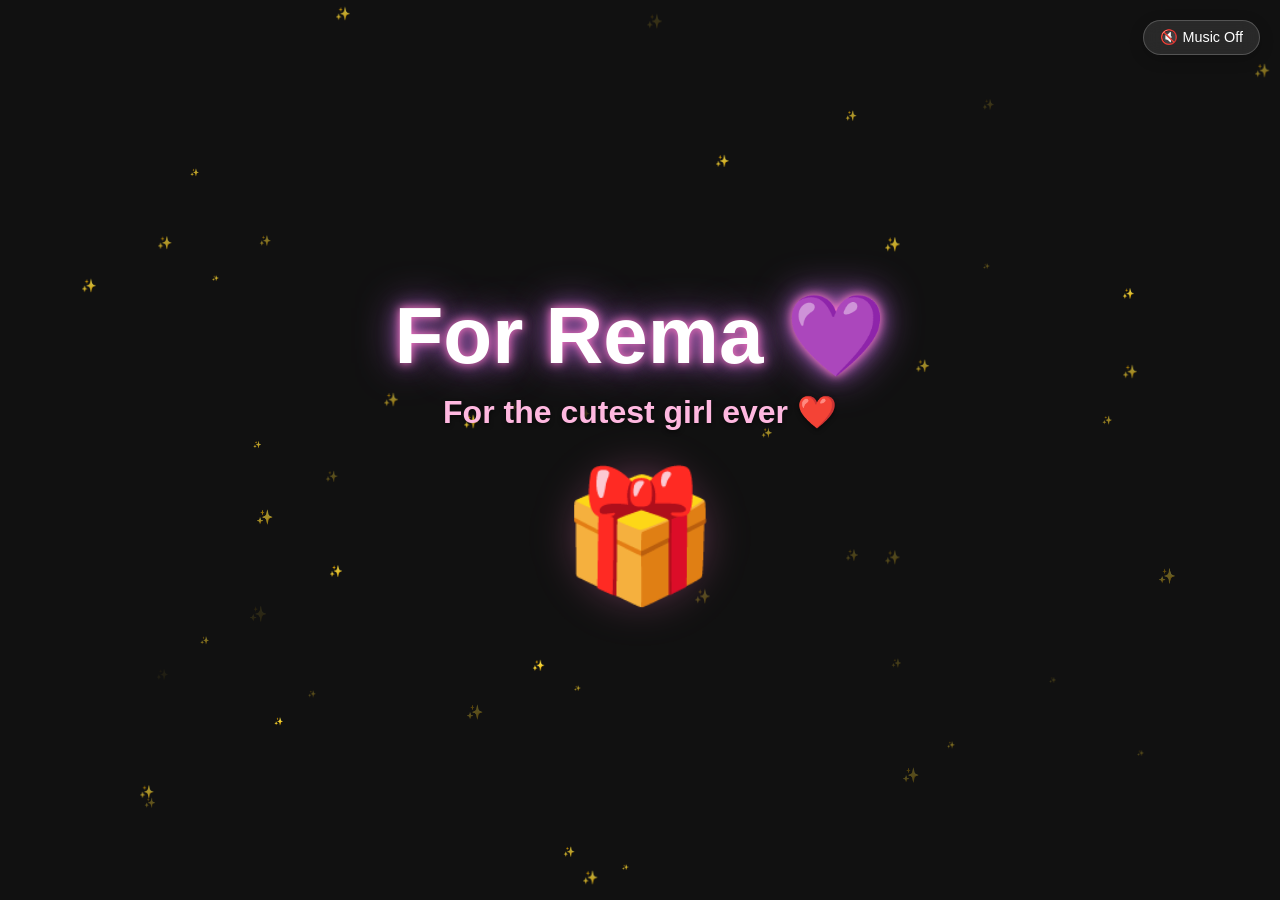
<file: index.html>
<!DOCTYPE html>
<html lang="en">
<head>
    <meta charset="UTF-8">
    <meta name="viewport" content="width=device-width, initial-scale=1.0">
    <title>For Rema 💜</title>
    <link rel="stylesheet" href="css/style.css">
</head>
<body class="page-fade-in">
    <!-- Background Elements -->
    <div class="bg-wrapper"></div>
    <div class="stars-container" id="stars"></div>

    <!-- UI Overlay -->
    <button id="music-toggle" class="glass-btn">🎵 Play Music</button>

    <!-- Main Content -->
    <main class="center-content">
        <h1 class="glow-text">For Rema 💜</h1>
        <h2 class="sub-text">For the cutest girl ever ❤️</h2>
        
        <div class="gift-container" id="gift-box">
            <div class="gift-box">🎁</div>
            <div class="gift-glow"></div>
        </div>
    </main>

    <!-- Audio Elements -->
    <audio id="bg-music" loop src="assets/music.mp3"></audio>

    <script src="js/main.js"></script>
    <script src="js/particles.js"></script>
    <script>
        document.getElementById('gift-box').addEventListener('click', (e) => {
            createExplosion(e.clientX, e.clientY, ['✨', '💖', '🎉']);
            setTimeout(() => {
                transitionTo('message.html');
            }, 800);
        });
    </script>
</body>
</html>
</file>
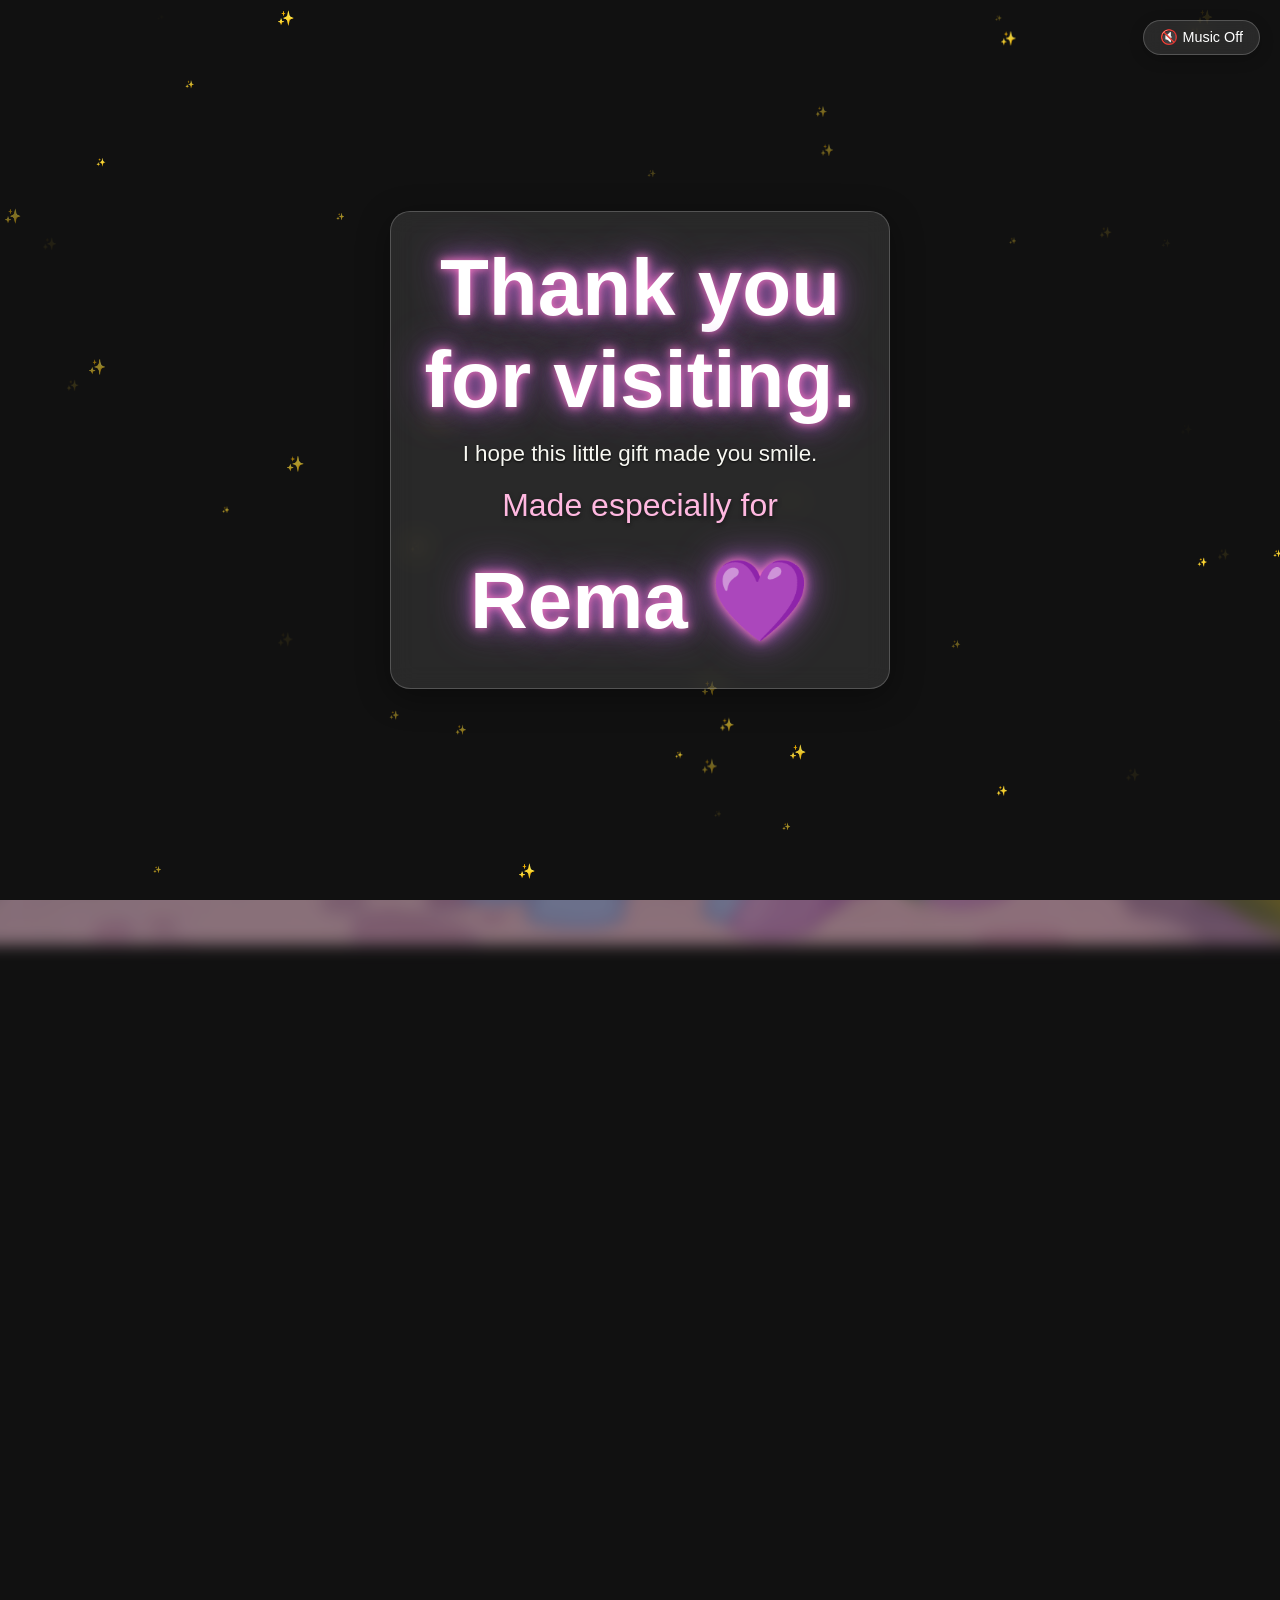
<file: ending.html>
<!DOCTYPE html>
<html lang="en">
<head>
    <meta charset="UTF-8">
    <meta name="viewport" content="width=device-width, initial-scale=1.0">
    <title>Thank You 💜</title>
    <link rel="stylesheet" href="css/style.css">
</head>
<body class="page-fade-in">
    <div class="bg-wrapper"></div>
    <div id="fireworks-container"></div>
    <div class="stars-container" id="stars"></div>
    
    <button id="music-toggle" class="glass-btn">🎵 Music</button>

    <main class="center-content text-center">
        <div class="glass-card fade-up">
            <h1 class="glow-text mb-1">Thank you for visiting.</h1>
            <p class="message-text mb-2">I hope this little gift made you smile.</p>
            <p class="sub-text">Made especially for</p>
            <h2 class="glow-text highlight mt-1">Rema 💜</h2>
        </div>
    </main>

    <audio id="bg-music" loop src="assets/music.mp3"></audio>
    <script src="js/main.js"></script>
    <script src="js/particles.js"></script>
    <script>
        startFireworks();
        startFallingItems(['💖', '✨', '⭐'], 800);
    </script>
</body>
</html>
</file>
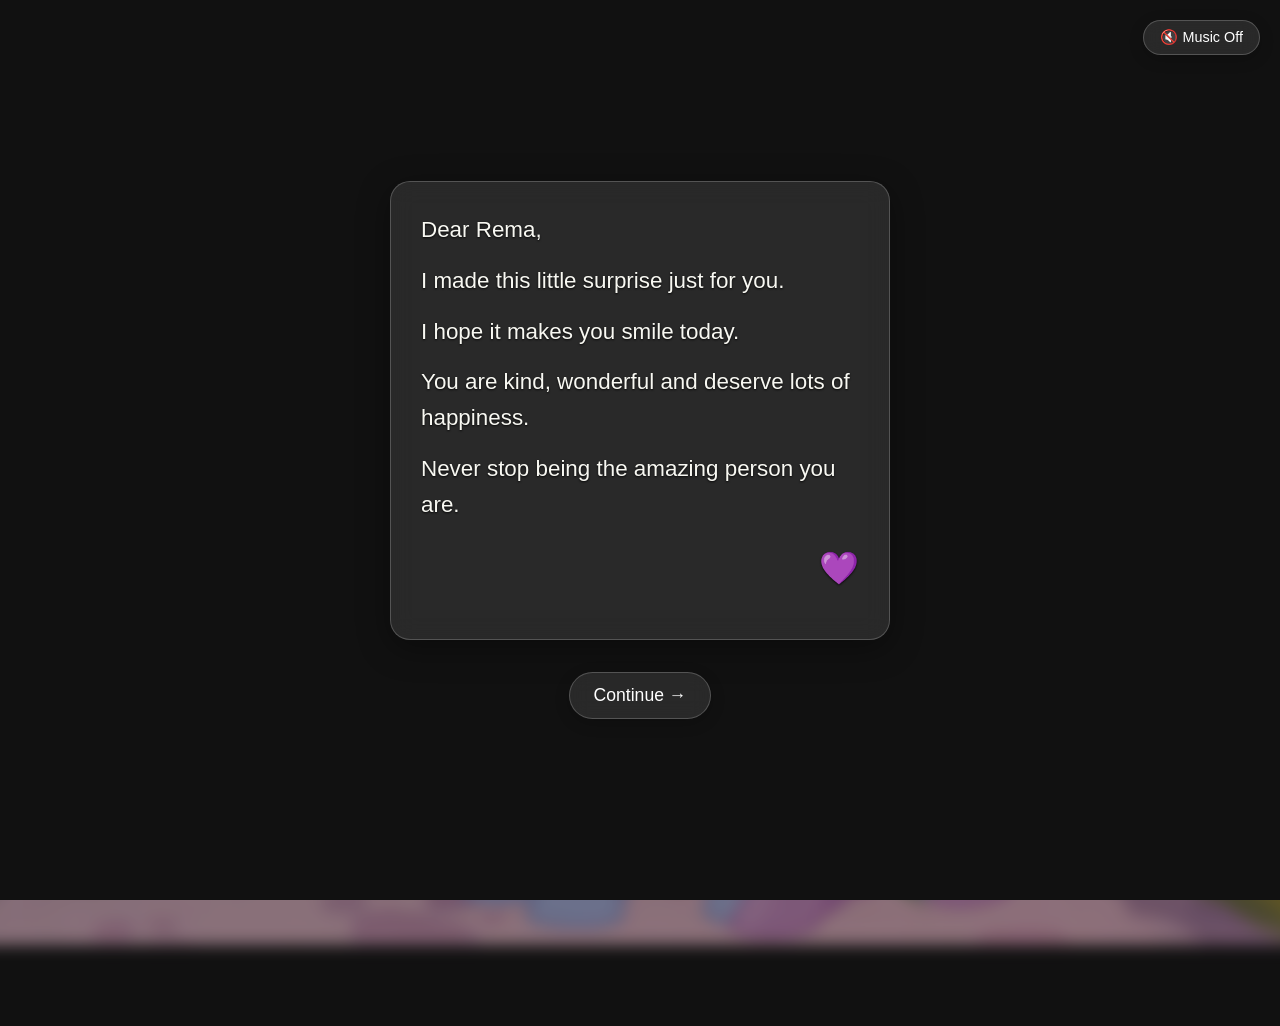
<file: message.html>
<!DOCTYPE html>
<html lang="en">
<head>
    <meta charset="UTF-8">
    <meta name="viewport" content="width=device-width, initial-scale=1.0">
    <title>A Message for You 💜</title>
    <link rel="stylesheet" href="css/style.css">
</head>
<body class="page-fade-in">
    <div class="bg-wrapper"></div>
    <div id="falling-container"></div>
    
    <button id="music-toggle" class="glass-btn">🎵 Music</button>

    <main class="center-content">
        <div class="glass-card fade-up">
            <p class="message-text">Dear Rema,</p>
            <p class="message-text">I made this little surprise just for you.</p>
            <p class="message-text">I hope it makes you smile today.</p>
            <p class="message-text">You are kind, wonderful and deserve lots of happiness.</p>
            <p class="message-text">Never stop being the amazing person you are.</p>
            <p class="message-text signature">💜</p>
        </div>
        
        <button class="continue-btn mt-2 fade-up delay-1" onclick="transitionTo('game.html')">Continue &rarr;</button>
    </main>

    <audio id="bg-music" loop src="assets/music.mp3"></audio>
    <script src="js/main.js"></script>
    <script src="js/particles.js"></script>
    <script>
        // Start falling items specific to this page
        startFallingItems(['🌹', '🌸', '🍬', '🍭', '💖', '✨']);
    </script>
</body>
</html>
</file>
<file: css/style.css>
/* =========================================
   Global Variables & Reset
   ========================================= */
:root {
    --primary: #9b59b6;
    --secondary: #ff79c6;
    --text-light: #f8f8f2;
    --glass-bg: rgba(255, 255, 255, 0.1);
    --glass-border: rgba(255, 255, 255, 0.2);
    --shadow: 0 8px 32px 0 rgba(0, 0, 0, 0.37);
}

* {
    margin: 0;
    padding: 0;
    box-sizing: border-box;
    font-family: 'Segoe UI', Tahoma, Geneva, Verdana, sans-serif;
    user-select: none;
    -webkit-tap-highlight-color: transparent;
}

body, html {
    width: 100%;
    height: 100%;
    overflow: hidden; /* Prevent scrolling for app-like feel */
    background-color: #111;
    color: var(--text-light);
}

/* =========================================
   Background & Environments
   ========================================= */
.bg-wrapper {
    position: fixed;
    top: -5%; left: -5%;
    width: 110%; height: 110%;
    background: url('../assets/background.jpg') center/cover no-repeat;
    filter: blur(8px) brightness(0.6);
    z-index: -2;
}

.bg-wrapper::after {
    content: '';
    position: absolute;
    inset: 0;
    background: linear-gradient(135deg, rgba(155, 89, 182, 0.3), rgba(255, 121, 198, 0.3));
    z-index: -1;
}

/* =========================================
   Layout & Utility Classes
   ========================================= */
.center-content {
    display: flex;
    flex-direction: column;
    justify-content: center;
    align-items: center;
    width: 100%;
    height: 100%;
    padding: 20px;
    position: relative;
    z-index: 10;
}

.full-area {
    position: relative;
}

.text-center { text-align: center; }
.mt-1 { margin-top: 1rem; }
.mt-2 { margin-top: 2rem; }
.mb-1 { margin-bottom: 1rem; }
.mb-2 { margin-bottom: 2rem; }
.hidden { display: none !important; }

/* =========================================
   Typography
   ========================================= */
.glow-text {
    font-size: clamp(2.5rem, 8vw, 5rem);
    color: #fff;
    text-shadow: 0 0 10px var(--secondary), 0 0 20px var(--primary), 0 0 40px var(--primary);
    margin-bottom: 10px;
    text-align: center;
}

.sub-text {
    font-size: clamp(1.2rem, 4vw, 2rem);
    color: #ffb8e0;
    text-shadow: 0 2px 4px rgba(0,0,0,0.5);
    margin-bottom: 30px;
}

.message-text {
    font-size: clamp(1rem, 3.5vw, 1.4rem);
    line-height: 1.6;
    margin-bottom: 15px;
    text-shadow: 0 1px 2px rgba(0,0,0,0.8);
}

.signature {
    text-align: right;
    font-size: 2rem;
    margin-top: 20px;
}

/* =========================================
   Glassmorphism Components
   ========================================= */
.glass-card {
    background: var(--glass-bg);
    backdrop-filter: blur(12px);
    -webkit-backdrop-filter: blur(12px);
    border: 1px solid var(--glass-border);
    border-radius: 20px;
    padding: 30px;
    max-width: 500px;
    width: 90%;
    box-shadow: var(--shadow);
}

.glass-btn, .continue-btn, .primary-btn {
    background: var(--glass-bg);
    backdrop-filter: blur(10px);
    border: 1px solid var(--glass-border);
    color: white;
    padding: 12px 24px;
    border-radius: 30px;
    font-size: 1.1rem;
    cursor: pointer;
    transition: all 0.3s ease;
    box-shadow: 0 4px 15px rgba(0,0,0,0.2);
}

.glass-btn:hover, .continue-btn:hover {
    background: rgba(255, 255, 255, 0.2);
    transform: translateY(-2px);
    box-shadow: 0 6px 20px rgba(255, 121, 198, 0.4);
}

#music-toggle {
    position: absolute;
    top: 20px;
    right: 20px;
    z-index: 100;
    font-size: 0.9rem;
    padding: 8px 16px;
}

/* =========================================
   Animations & Page Transitions
   ========================================= */
.page-fade-in {
    animation: fadeIn 1s ease forwards;
}

.fade-out {
    animation: fadeOut 0.8s ease forwards !important;
}

@keyframes fadeIn {
    from { opacity: 0; }
    to { opacity: 1; }
}

@keyframes fadeOut {
    from { opacity: 1; }
    to { opacity: 0; }
}

.fade-up {
    opacity: 0;
    animation: fadeUp 1s ease 0.5s forwards;
}

.delay-1 { animation-delay: 2s; }

@keyframes fadeUp {
    from { opacity: 0; transform: translateY(30px); }
    to { opacity: 1; transform: translateY(0); }
}

/* =========================================
   Gift Box
   ========================================= */
.gift-container {
    position: relative;
    cursor: pointer;
    transition: transform 0.2s;
}

.gift-container:hover {
    transform: scale(1.1);
}

.gift-box {
    font-size: clamp(5rem, 15vw, 8rem);
    animation: bounce 2s infinite ease-in-out;
    position: relative;
    z-index: 2;
}

.gift-glow {
    position: absolute;
    top: 50%; left: 50%;
    transform: translate(-50%, -50%);
    width: 100%; height: 100%;
    background: radial-gradient(circle, rgba(255,121,198,0.8) 0%, rgba(0,0,0,0) 70%);
    filter: blur(20px);
    z-index: 1;
    animation: pulse 2s infinite;
}

@keyframes bounce {
    0%, 100% { transform: translateY(0); }
    50% { transform: translateY(-20px); }
}

@keyframes pulse {
    0%, 100% { opacity: 0.5; transform: translate(-50%, -50%) scale(1); }
    50% { opacity: 1; transform: translate(-50%, -50%) scale(1.2); }
}

/* =========================================
   Particles & Falling Items
   ========================================= */
.particle, .falling-item {
    position: absolute;
    pointer-events: none;
    z-index: 5;
}

@keyframes fall {
    0% { transform: translateY(-10vh) rotate(0deg); opacity: 1; }
    100% { transform: translateY(110vh) rotate(360deg); opacity: 0; }
}

/* =========================================
   Game Specific Styles
   ========================================= */
#escape-btn {
    position: absolute;
    top: 50%;
    left: 50%;
    transform: translate(-50%, -50%);
    font-size: 1.5rem;
    padding: 15px 30px;
    background: linear-gradient(45deg, var(--primary), var(--secondary));
    border: none;
    transition: left 0.3s ease, top 0.3s ease, transform 0.1s;
}

.screen-shake {
    animation: shake 0.5s cubic-bezier(.36,.07,.19,.97) both;
}

@keyframes shake {
    10%, 90% { transform: translate3d(-5px, 0, 0); }
    20%, 80% { transform: translate3d(5px, 0, 0); }
    30%, 50%, 70% { transform: translate3d(-10px, -10px, 0); }
    40%, 60% { transform: translate3d(10px, 10px, 0); }
}

#pony-container {
    position: absolute;
    top: 50%; left: 50%;
    transform: translate(-50%, -50%);
    cursor: pointer;
    z-index: 20;
    transition: all 0.3s;
}

#pony-img {
    height: 150px;
    width: auto;
    filter: drop-shadow(0 0 15px rgba(255,255,255,0.5));
}

.modal {
    position: fixed;
    inset: 0;
    background: rgba(0,0,0,0.7);
    display: flex;
    justify-content: center;
    align-items: center;
    z-index: 1000;
    backdrop-filter: blur(5px);
}

/* Pony Animations */
.anim-dance { animation: dance 0.5s infinite alternate; }
.anim-jump { animation: jump 0.4s ease; }
.anim-fly { animation: fly 1s ease-in-out; }
.anim-wave { animation: wave 0.5s ease; }
.anim-scale { animation: popScale 0.4s ease; }

@keyframes dance {
    0% { transform: translate(-50%, -50%) rotate(-10deg); }
    100% { transform: translate(-50%, -50%) rotate(10deg); }
}
@keyframes jump {
    0%, 100% { transform: translate(-50%, -50%); }
    50% { transform: translate(-50%, -80%); }
}
@keyframes fly {
    0% { transform: translate(-50%, -50%); }
    50% { transform: translate(-50%, -150%) scale(1.2); }
    100% { transform: translate(-50%, -50%); }
}
@keyframes wave {
    0%, 100% { transform: translate(-50%, -50%) rotate(0deg); }
    25% { transform: translate(-50%, -50%) rotate(-20deg); }
    75% { transform: translate(-50%, -50%) rotate(20deg); }
}
@keyframes popScale {
    0%, 100% { transform: translate(-50%, -50%) scale(1); }
    50% { transform: translate(-50%, -50%) scale(1.5); }
}
</file>
